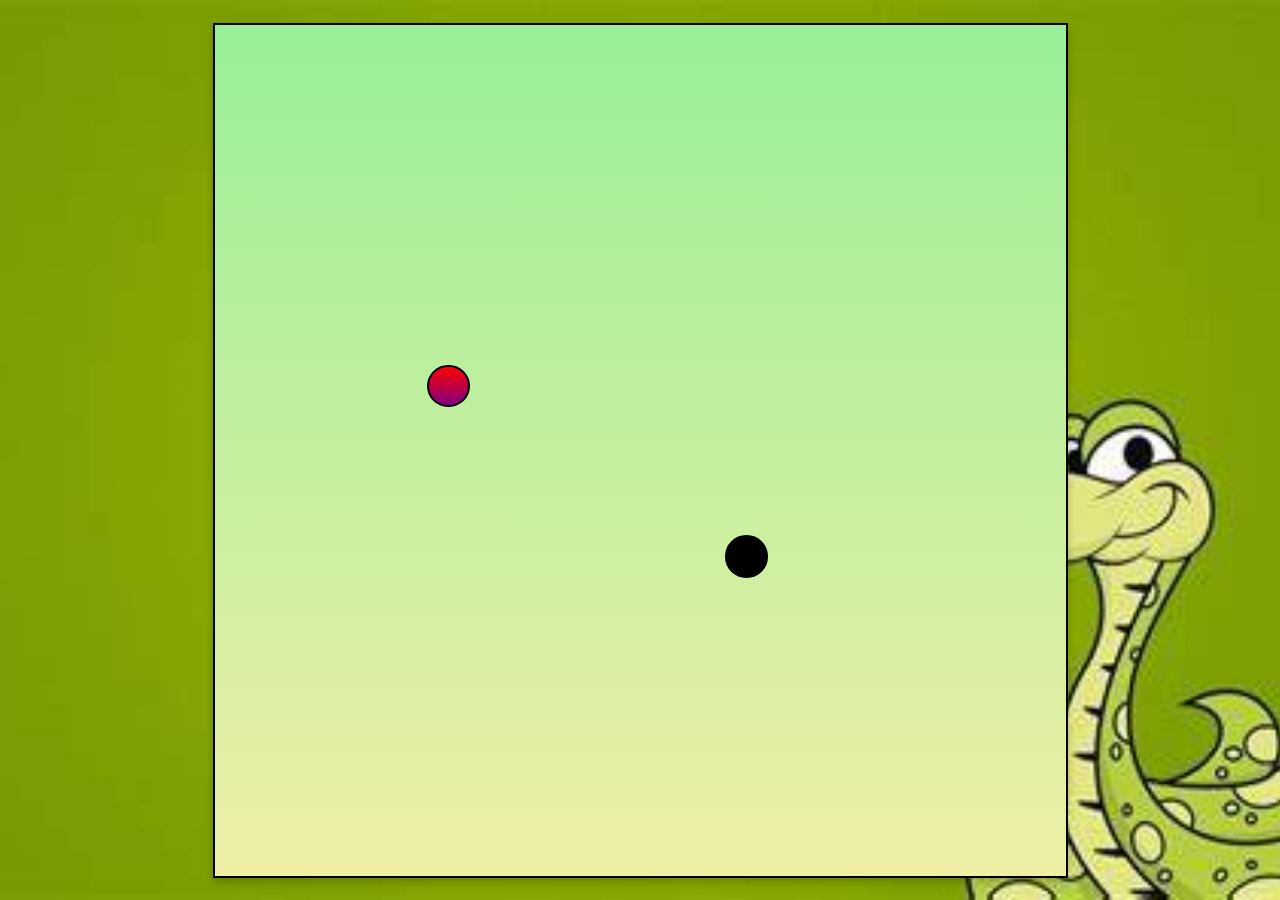
<file: index.html>
<!DOCTYPE html>
<html lang="en">
<head>
    <meta charset="UTF-8">
    <meta http-equiv="X-UA-Compatible" content="IE=edge">
    <meta name="viewport" content="width=device-width, initial-scale=1.0">
    <title>Snake Game</title>
    <link rel="stylesheet" href="snake.css">
</head>
<body>
    <div class="body">
        <div id="board"></div>

        <!-- Score Display -->
        <div id="scorebox">Score: 0</div>
        <div id="gameOverModal" class="modal">
            <div class="modal-content">
                <h2>Congratulations!</h2>
                <p>You scored: <span id="finalScore">0</span></p>
                <button id="playAgainBtn">Play Again</button>
            </div>
        </div>

        <!-- On-screen Controls -->
        <div class="controls">
            <button id="up">↑</button>
            <div class="horizontal-controls">
                <button id="left">←</button>
                <button id="right">→</button>
            </div>
            <button id="down">↓</button>
        </div>
    </div>

    <script src="snake.js"></script>
    <script>
       // JavaScript for on-screen controls
const controls = {
    up: document.getElementById("up"),
    down: document.getElementById("down"),
    left: document.getElementById("left"),
    right: document.getElementById("right"),
};

controls.up.addEventListener("click", () => (inputDir = { x: 0, y: -1 }));
controls.down.addEventListener("click", () => (inputDir = { x: 0, y: 1 }));
controls.left.addEventListener("click", () => (inputDir = { x: -1, y: 0 }));
controls.right.addEventListener("click", () => (inputDir = { x: 1, y: 0 }));
    </script>
</body>
</html>
</file>
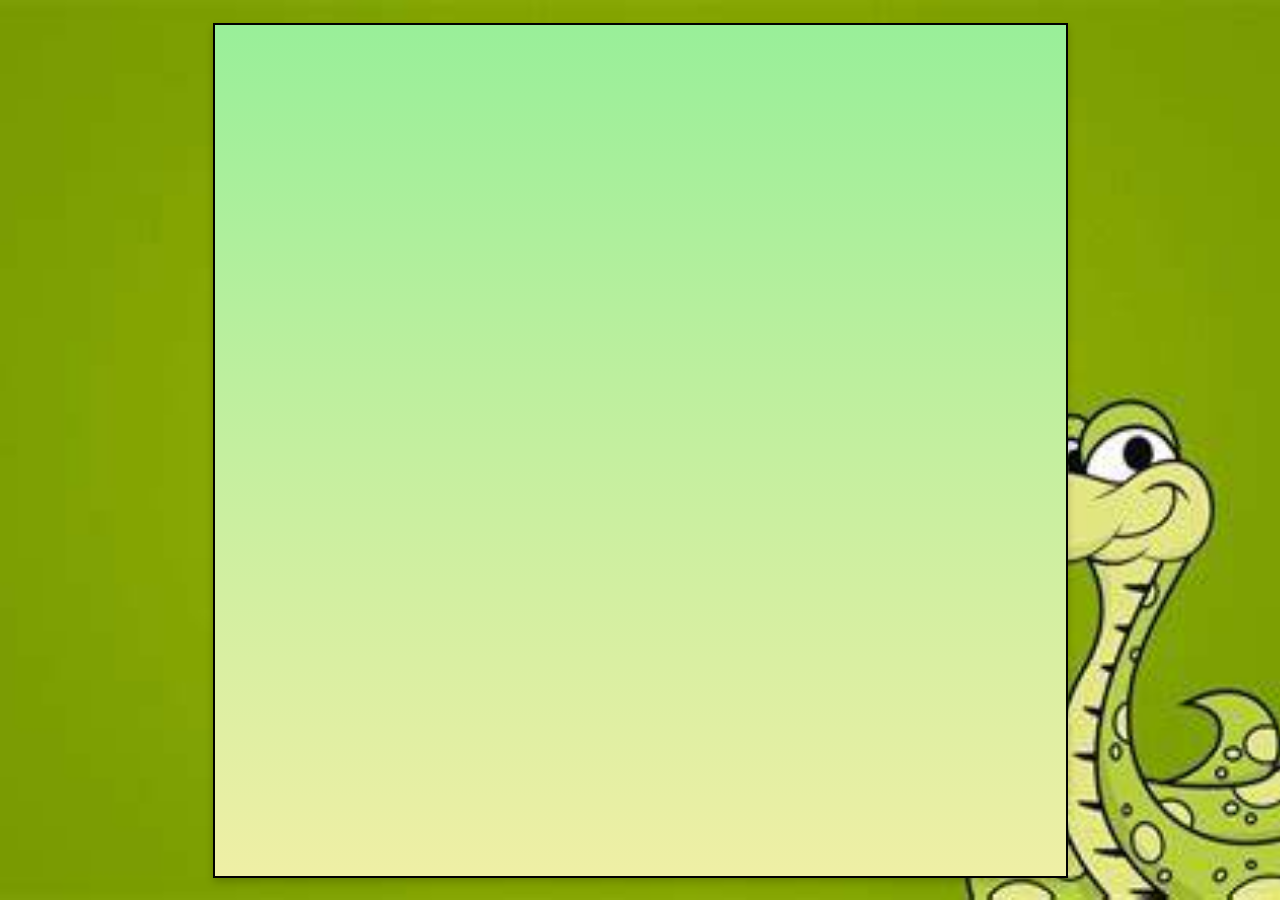
<file: snake.html>
<!DOCTYPE html>
<html lang="en">
<head>
    <meta charset="UTF-8">
    <meta http-equiv="X-UA-Compatible" content="IE=edge">
    <meta name="viewport" content="width=device-width, initial-scale=1.0">
    <title>Snake Game</title>
    <link rel="stylesheet" href="snake.css">
</head>
<body>
    <div class="body">
        <div id="board">
                 
         </div>
    </div>
    <script src="snake.js"></script>
</body>
</html>
</file>
<file: snake.css>
/* Reset padding and margin for all elements */
* {
    padding: 0;
    margin: 0;
    box-sizing: border-box;
}

/* Body styles */
body {
    min-height: 100vh;
    background: url("snake.jfif") no-repeat center center fixed;
    background-size: cover; /* Ensure background covers the entire viewport */
    background-position: center; /* Center the background image */
    display: flex;
    justify-content: center;
    align-items: center;
    position: relative;
    overflow: hidden;
    flex-direction: column; /* Stack elements vertically */
}

/* Scorebox */
#scorebox {
    font-size: 1.8rem;
    font-weight: bold;
    color: black;
    text-shadow: 1px 1px white;
    position: absolute;
    top: 60px;  
    left: 50%;
    transform: translateX(-50%); 
    z-index: 10;
}


@media (min-width: 769px) {
    #scorebox {
        position: absolute;
        top: 5px;  
        right: -80%;  
        font-size: 2rem;  
    }
}

/* Game board styles */
#board {
    background: linear-gradient(rgb(153, 239, 153), rgb(239, 239, 165));
    width: 95vmin;
    height: 95vmin;
    border: 2px solid black;
    display: grid;
    grid-template-rows: repeat(20, 1fr);
    grid-template-columns: repeat(20, 1fr);
    box-shadow: 0 4px 8px rgba(0, 0, 0, 0.2);
    position: relative;
    z-index: 5; /* Ensure board stays below the score */
}

@media (max-width: 768px) {
    #board {
        margin-bottom: 50px;
        width: 85vmin; 
        height: 85vmin; 
    }
}

/* Snake head and body */
.head {
    background-color: black;
    border: 0.25vmin solid black;
    border-radius: 50%;
}

.snake {
    background-color: purple;
    border: 0.25vmin solid white;
    border-radius: 50%;
}

/* Food */
.food {
    background: linear-gradient(red, purple);
    border: 0.25vmin solid black;
    border-radius: 50%;
}

/* On-screen Controls (only visible on mobile) */
.controls {
    position: absolute;
    bottom: 10%;
    display: flex;
    flex-direction: column;
    align-items: center;
    justify-content: center;
    width: 100%;
    max-width: 300px;
    z-index: 10;
}

#up {
    margin-bottom: 8px;
}

.horizontal-controls {
    display: flex;
    justify-content: center;
    gap: 35px;
}

.horizontal-controls button {
    margin: 0;
}

#down {
    margin-top: 5px;
}

.controls button {
    width: 45px;
    height: 45px;
    font-size: 16px;
    border-radius: 50%;
    background-color: lightgreen;
    border: 2px solid black;
    cursor: pointer;
    box-shadow: 2px 2px 5px rgba(0, 0, 0, 0.2);
    transition: transform 0.2s ease;
}

.controls button:active {
    transform: scale(0.9);
}

@media (min-width: 769px) {
    .controls {
        display: none;
    }
}

/* Game Over Modal Styles */
#gameOverModal {
    display: none;  /* Initially hidden */
    position: fixed;
    top: 0;
    left: 0;
    width: 100%;
    height: 100%;
    background: rgba(0, 0, 0, 0.7); /* Semi-transparent background */
    color: white;
    font-size: 1rem;
    text-align: center;
    justify-content: center;
    align-items: center;
    flex-direction: column;
    z-index: 20;
}

#gameOverModal .modal-content {
    background-color: #333;
    padding: 30px;
    border-radius: 10px;
    box-shadow: 0 4px 8px rgba(0, 0, 0, 0.4);
}

#gameOverModal #finalScore {
    font-size: 1.5rem;
    margin-bottom: 20px;
}

/* Play Again Button */
#gameOverModal button {
    padding: 10px 20px;
    font-size: 1.2rem;
    border-radius: 5px;
    background-color: #ff9800;
    color: white;
    border: none;
    cursor: pointer;
    transition: background-color 0.3s ease;
    margin-top: 30px;
}

#gameOverModal button:hover {
    background-color: #f57c00;
}

/* Mobile adjustments */
@media (max-width: 768px) {
    /* Ensure game over modal fits well in mobile view */
    #gameOverModal .modal-content {
        padding: 20px;
        width: 80%; /* Adjust width */
        max-width: 300px; /* Limit max width */
        font-size: 1rem;
    }

    #finalScore {
        font-size: 1.5rem;
        margin-bottom: 10px;
    }

    #gameOverModal button {
        padding: 10px 15px;
        font-size: 1rem;
    }
}
</file>
